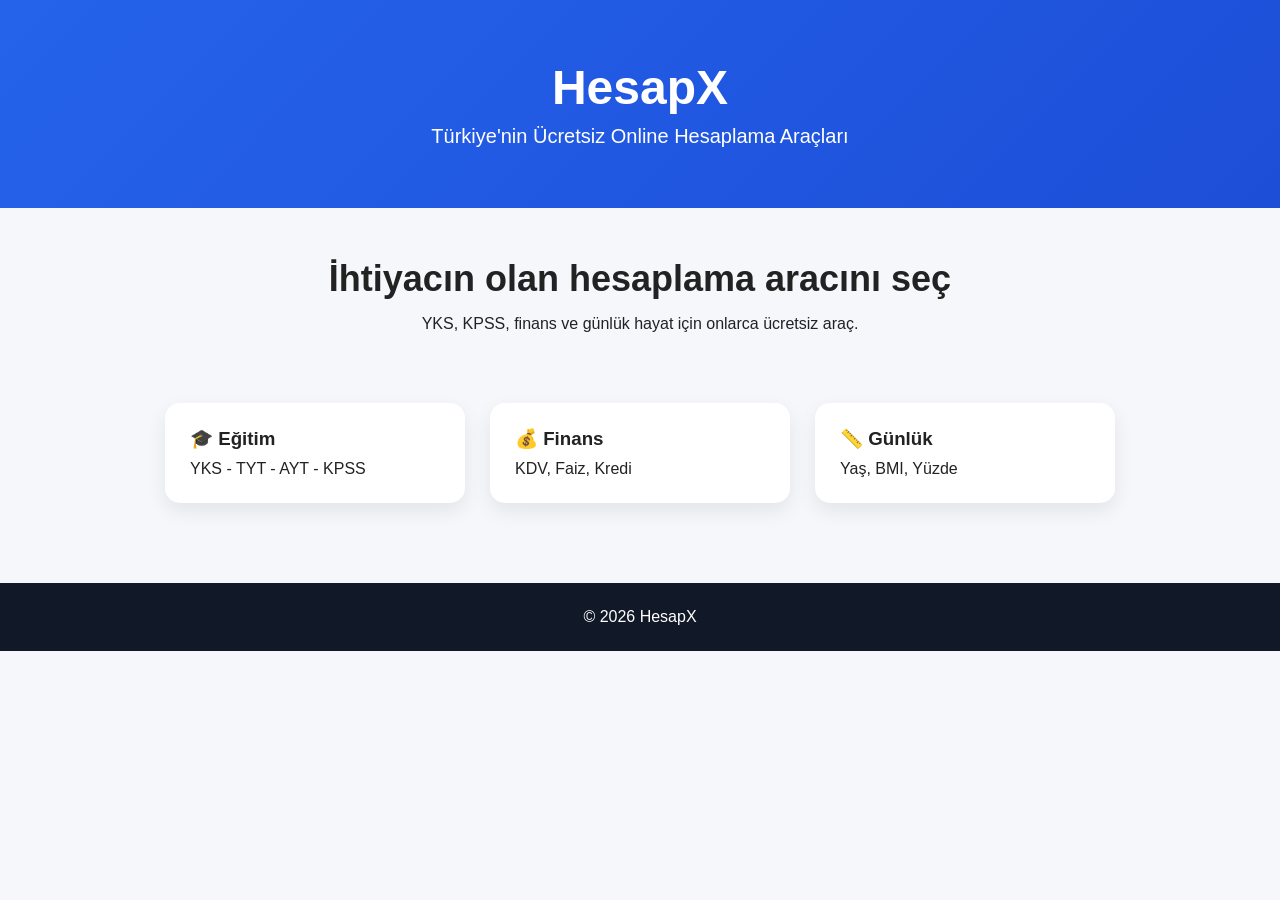
<file: index.html>
<!DOCTYPE html>
<html lang="tr">
<head>
    <meta charset="UTF-8">
    <meta name="viewport" content="width=device-width, initial-scale=1.0">
    <title>HesapX | Türkiye'nin Ücretsiz Online Araçları</title>

    <link rel="stylesheet" href="style.css">
</head>
<body>

<header>
    <h1>HesapX</h1>
    <p>Türkiye'nin Ücretsiz Online Hesaplama Araçları</p>
</header>

<main>

<section class="hero">
<h2>İhtiyacın olan hesaplama aracını seç</h2>
<p>YKS, KPSS, finans ve günlük hayat için onlarca ücretsiz araç.</p>
</section>

<section class="cards">

<div class="card">
<h3>🎓 Eğitim</h3>
<p>YKS - TYT - AYT - KPSS</p>
</div>

<div class="card">
<h3>💰 Finans</h3>
<p>KDV, Faiz, Kredi</p>
</div>

<div class="card">
<h3>📏 Günlük</h3>
<p>Yaş, BMI, Yüzde</p>
</div>

</section>

</main>

<footer>
<p>© 2026 HesapX</p>
</footer>

<script src="script.js"></script>

</body>
</html>
</file>
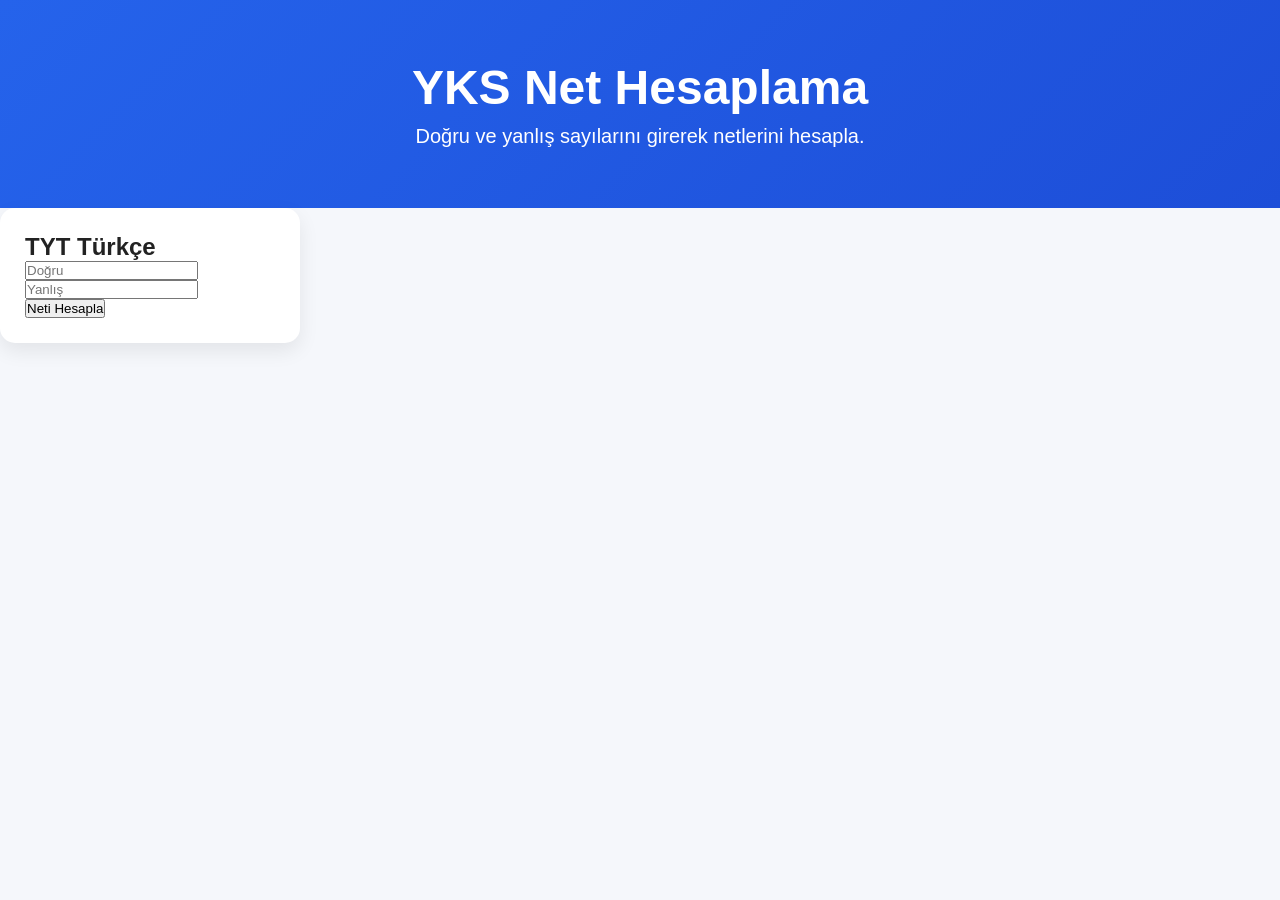
<file: yks-net-hesaplama.html>
<!DOCTYPE html>
<html lang="tr">
<head>
<meta charset="UTF-8">
<meta name="viewport" content="width=device-width, initial-scale=1.0">
<title>YKS Net Hesaplama | HesapX</title>
<link rel="stylesheet" href="style.css">
</head>

<body>

<header>
<h1>YKS Net Hesaplama</h1>
<p>Doğru ve yanlış sayılarını girerek netlerini hesapla.</p>
</header>

<main class="container">

<div class="card">
<h2>TYT Türkçe</h2>

<input type="number" id="turkceDogru" placeholder="Doğru">
<input type="number" id="turkceYanlis" placeholder="Yanlış">

<button onclick="hesapla()">Neti Hesapla</button>

<h2 id="sonuc"></h2>

</div>

</main>

<script src="script.js"></script>

</body>
</html>
</file>
<file: style.css>
*{
    margin:0;
    padding:0;
    box-sizing:border-box;
}

body{
    font-family:Arial, Helvetica, sans-serif;
    background:#f5f7fb;
    color:#222;
}

header{
    background:linear-gradient(135deg,#2563eb,#1d4ed8);
    color:white;
    text-align:center;
    padding:60px 20px;
}

header h1{
    font-size:48px;
}

header p{
    margin-top:10px;
    font-size:20px;
}

.hero{
    text-align:center;
    padding:50px 20px;
}

.hero h2{
    font-size:36px;
    margin-bottom:15px;
}

.cards{
    display:flex;
    justify-content:center;
    gap:25px;
    flex-wrap:wrap;
    padding:20px;
}

.card{
    background:white;
    width:300px;
    padding:25px;
    border-radius:15px;
    box-shadow:0 8px 20px rgba(0,0,0,.08);
    transition:.3s;
}

.card:hover{
    transform:translateY(-8px);
}

.card h3{
    margin-bottom:10px;
}

footer{
    margin-top:60px;
    padding:25px;
    background:#111827;
    color:white;
    text-align:center;
}

@media(max-width:768px){

header h1{
font-size:34px;
}

.hero h2{
font-size:28px;
}

.card{
width:90%;
}

}
</file>
